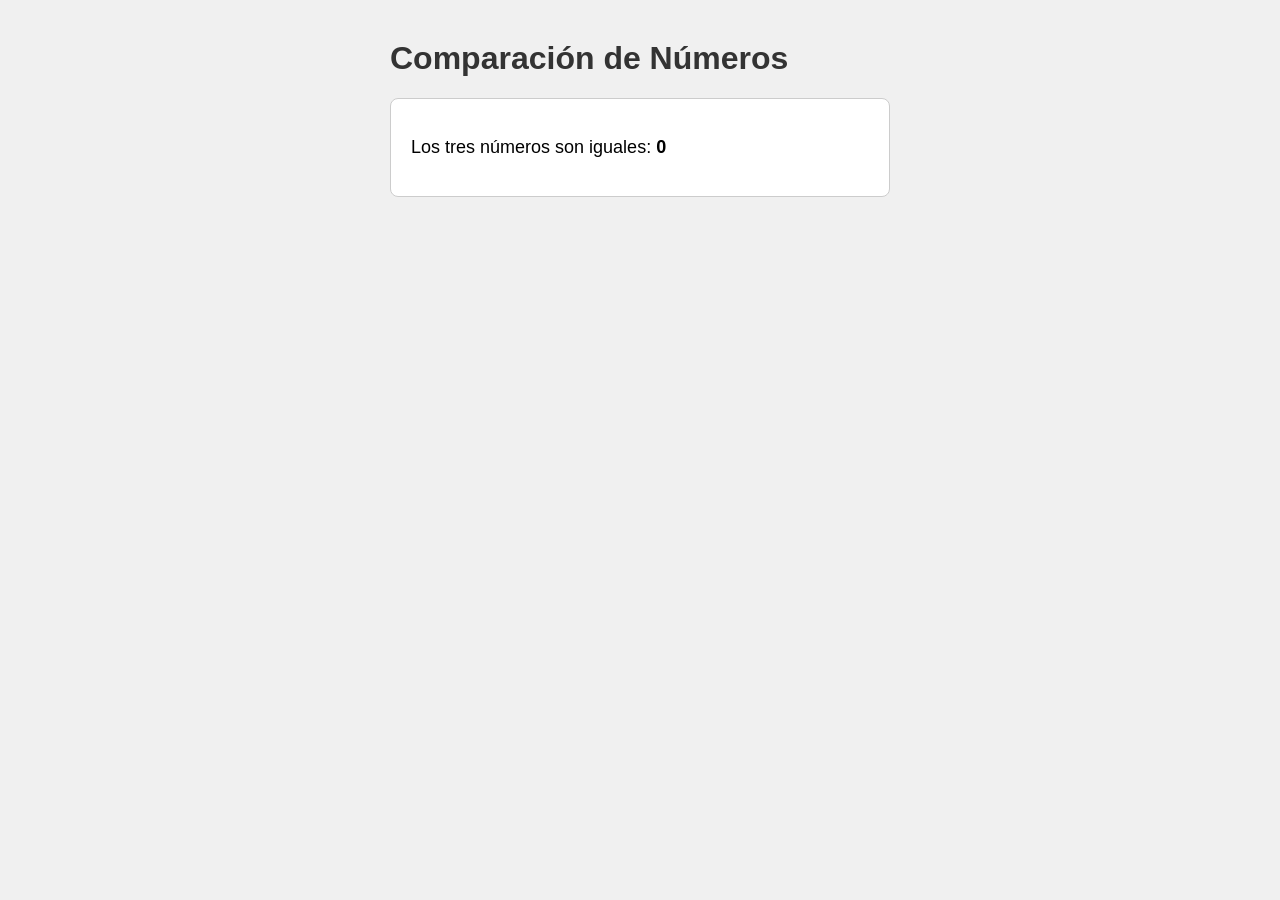
<file: RetosLogicaProgramacion/Reto1/index.html>
<!DOCTYPE html>
<html lang="es">
<head>
  <meta charset="UTF-8">
  <title>Lógica de Programación 1</title>
  <link rel="stylesheet" href="styles.css">
</head>
<body>

  <h1>Comparación de Números</h1>
  <div id="resultado"></div>

  <script src="script.js"></script>
</body>
</html>
</file>
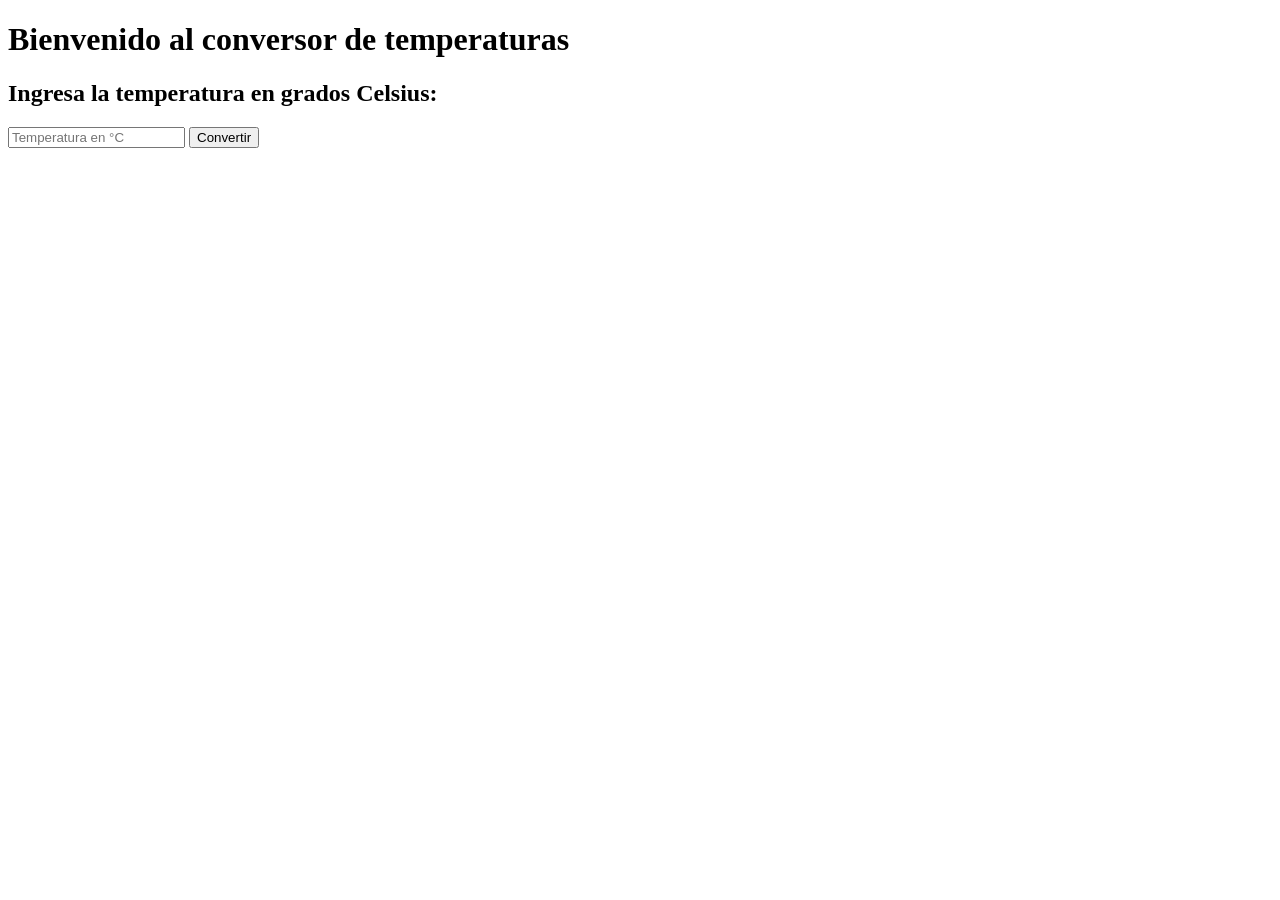
<file: RetosLogicaProgramacion/Reto2/index.html>
<!DOCTYPE html>
<html lang="en">
<head>
    <meta charset="UTF-8">
    <meta name="viewport" content="width=device-width, initial-scale=1.0">
    <title>Document</title>
</head>
<body>
    <h1>Bienvenido al conversor de temperaturas</h1>
    <h2>Ingresa la temperatura en grados Celsius:</h2>

        <input type="number" id="celsiusInput" placeholder="Temperatura en °C">
        <button id="convertButton">Convertir</button>
        <p id="result"></p>
    
    <script src="script.js" defer></script>
</body>
</html>
</file>
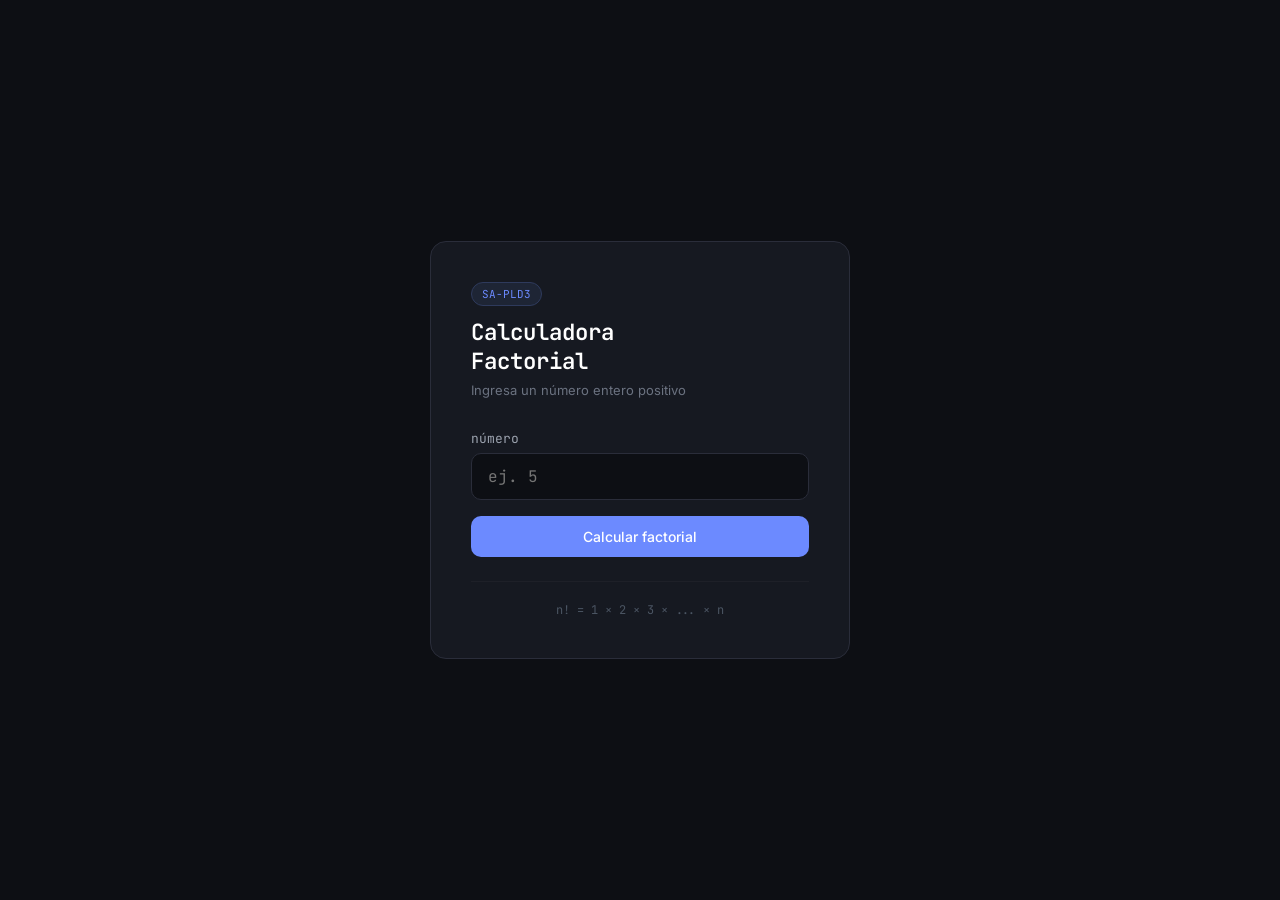
<file: RetosLogicaProgramacion/Reto3/index.html>
<!DOCTYPE html>
<html lang="es">
<head>
    <meta charset="UTF-8" />
    <meta name="viewport" content="width=device-width, initial-scale=1.0"/>
    <title>Calculadora Factorial</title>
    <link href="https://fonts.googleapis.com/css2?family=JetBrains+Mono:wght@400;600&family=Inter:wght@400;500&display=swap" rel="stylesheet"/>
    <link rel="stylesheet" href="style.css"/>
</head>
<body>

    <div class="card">

    <div class="header">
        <span class="badge">SA-PLD3</span>
        <h1>Calculadora<br/>Factorial</h1>
        <p class="subtitle">Ingresa un número entero positivo</p>
    </div>

    <div class="input-group">
        <label for="inputNumero">número</label>
        <input type="text" id="inputNumero" placeholder="ej. 5" />
    </div>

    <button onclick="calcular()">Calcular factorial</button>

    <div class="resultado" id="resultado"></div>

    <p class="formula">n! = 1 × 2 × 3 × ... × n</p>

    </div>

    <script src="script.js"></script>
</body>
</html>
</file>
<file: RetosLogicaProgramacion/Reto1/styles.css>
body {
    font-family: Arial, sans-serif;
    max-width: 500px;
    margin: 40px auto;
    background-color: #f0f0f0;
    }
h1 {
    color: #333;
    }
#resultado {
    background-color: white;
    border: 1px solid #ccc;
    padding: 20px;
    border-radius: 8px;
    margin-top: 20px;
    }
p {
    font-size: 18px;
    }
</file>
<file: RetosLogicaProgramacion/Reto3/style.css>
/* ── Reset & base ── */
*, *::before, *::after { box-sizing: border-box; margin: 0; padding: 0; }

body {
    background-color: #0d0f14;
    color: #e2e4ea;
    font-family: 'Inter', sans-serif;
    min-height: 100vh;
    display: flex;
    align-items: center;
    justify-content: center;
}

/* ── Tarjeta principal ── */
.card {
    background: #161921;
    border: 1px solid #2a2d3a;
    border-radius: 16px;
    padding: 2.5rem;
    width: 100%;
    max-width: 420px;
}

/* ── Encabezado ── */
.header {
    margin-bottom: 2rem;
}

.badge {
    display: inline-block;
    background: #1e2535;
    color: #6c8aff;
    font-family: 'JetBrains Mono', monospace;
    font-size: 11px;
    padding: 4px 10px;
    border-radius: 20px;
    border: 1px solid #2e3a5c;
    margin-bottom: 0.75rem;
}

h1 {
    font-family: 'JetBrains Mono', monospace;
    font-size: 1.4rem;
    font-weight: 600;
    color: #ffffff;
    line-height: 1.3;
}

.subtitle {
    font-size: 13px;
    color: #6b7280;
    margin-top: 0.4rem;
}

/* ── Campo de entrada ── */
.input-group {
    margin-bottom: 1rem;
}

label {
    display: block;
    font-size: 13px;
    color: #9ca3af;
    margin-bottom: 6px;
    font-family: 'JetBrains Mono', monospace;
}

input[type="text"] {
    width: 100%;
    background: #0d0f14;
    border: 1px solid #2a2d3a;
    border-radius: 10px;
    padding: 0.75rem 1rem;
    color: #e2e4ea;
    font-family: 'JetBrains Mono', monospace;
    font-size: 1rem;
    outline: none;
    transition: border-color 0.2s;
}

input[type="text"]:focus {
border-color: #6c8aff;
}

/* ── Botón ── */
button {
    width: 100%;
    background: #6c8aff;
    color: #ffffff;
    font-family: 'Inter', sans-serif;
    font-size: 14px;
    font-weight: 500;
    padding: 0.75rem;
    border: none;
    border-radius: 10px;
    cursor: pointer;
    transition: background 0.2s, transform 0.1s;
}

button:hover  { background: #5a78ef; }
button:active { transform: scale(0.98); }

/* ── Mensajes de resultado / error ── */
.resultado {
    margin-top: 1.25rem;
    padding: 1rem;
    border-radius: 10px;
    font-family: 'JetBrains Mono', monospace;
    font-size: 14px;
    display: none;
}

.resultado.exito {
    background: #0f2318;
    border: 1px solid #1a4a30;
    color: #4ade80;
    display: block;
}

.resultado.error {
    background: #1f0d0d;
    border: 1px solid #4a1a1a;
    color: #f87171;
    display: block;
}

/* ── Hint de fórmula ── */
.formula {
    margin-top: 1.5rem;
    padding-top: 1.25rem;
    border-top: 1px solid #1e2028;
    font-size: 12px;
    color: #4b5563;
    font-family: 'JetBrains Mono', monospace;
    text-align: center;
}
</file>
